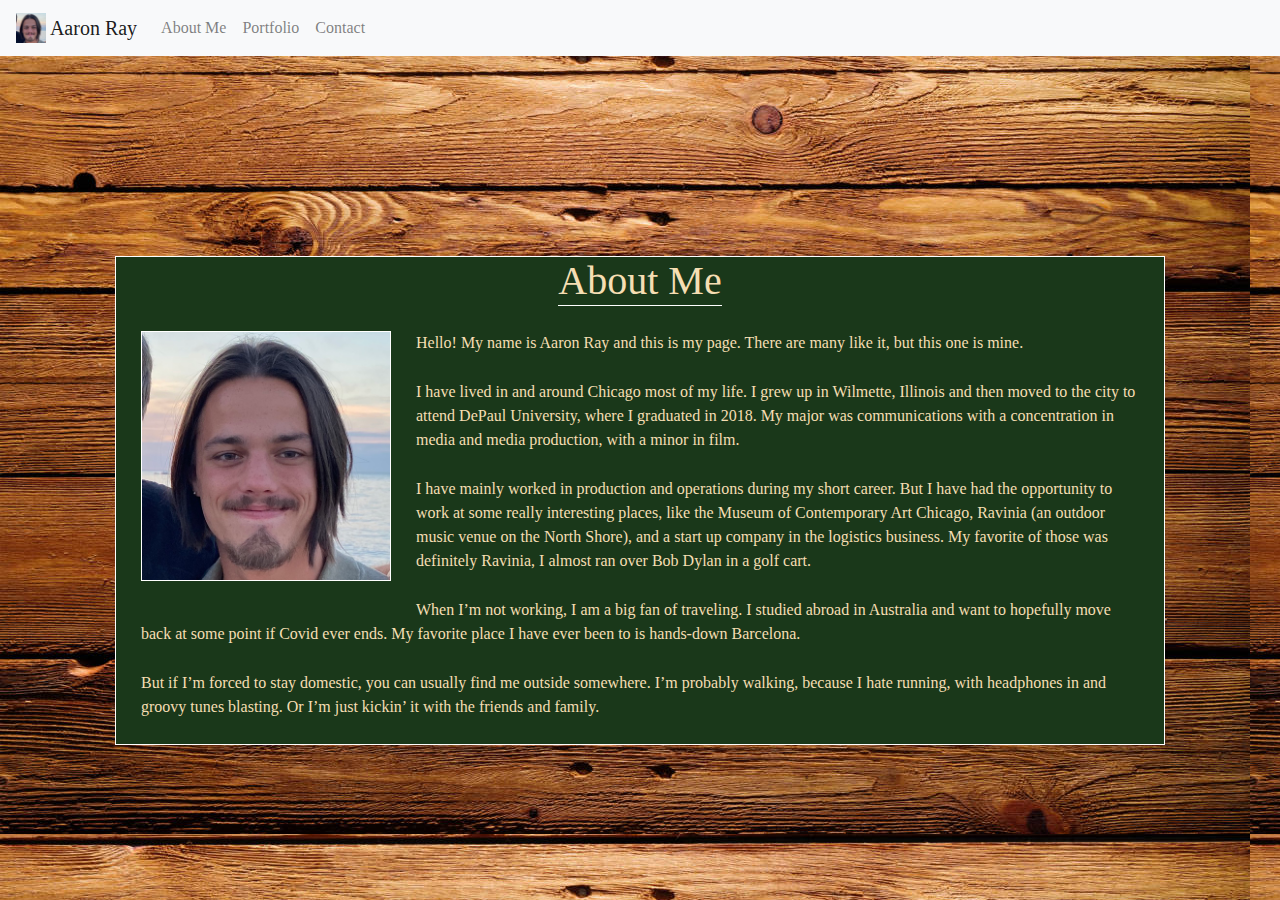
<file: index.html>
<!DOCTYPE html>
<html lang="en">
<head>
    <meta charset="UTF-8">
    <meta name="viewport" content="width=device-width, initial-scale=1.0,">
    <title>About Me</title>
    <link rel="stylesheet" href="https://maxcdn.bootstrapcdn.com/bootstrap/4.0.0/css/bootstrap.min.css" integrity="sha384-Gn5384xqQ1aoWXA+058RXPxPg6fy4IWvTNh0E263XmFcJlSAwiGgFAW/dAiS6JXm" crossorigin="anonymous">
    <link rel="stylesheet" href="style.css">
    <script src="https://code.jquery.com/jquery-3.2.1.slim.min.js" integrity="sha384-KJ3o2DKtIkvYIK3UENzmM7KCkRr/rE9/Qpg6aAZGJwFDMVNA/GpGFF93hXpG5KkN" crossorigin="anonymous"></script>
    <script src="https://cdnjs.cloudflare.com/ajax/libs/popper.js/1.12.9/umd/popper.min.js" integrity="sha384-ApNbgh9B+Y1QKtv3Rn7W3mgPxhU9K/ScQsAP7hUibX39j7fakFPskvXusvfa0b4Q" crossorigin="anonymous"></script>
    <script src="https://maxcdn.bootstrapcdn.com/bootstrap/4.0.0/js/bootstrap.min.js" integrity="sha384-JZR6Spejh4U02d8jOt6vLEHfe/JQGiRRSQQxSfFWpi1MquVdAyjUar5+76PVCmYl" crossorigin="anonymous"></script>
</head>
<body>
    <nav id="nav" class="navbar navbar-expand-lg navbar-light bg-light">
        <a class="navbar-brand" href="./index.html">
            <img src="./myImages/myAssets/me.jpg" width="30" height="30" class="d-inline-block align-top" alt="Photo of Aaron Ray">     Aaron Ray
          </a>
        <button class="navbar-toggler" type="button" data-toggle="collapse" data-target="#navbarNav" aria-controls="navbarNav" aria-expanded="false" aria-label="Toggle navigation">
          <span class="navbar-toggler-icon"></span>
        </button>
        <div class="collapse navbar-collapse" id="navbarNav">
          <ul class="navbar-nav">
            <li class="nav-item">
                <a class="nav-link" href="#">About Me</a>
              </li>
            <li class="nav-item">
              <a class="nav-link" href="./portfolio.html">Portfolio</a>
            </li>
            <li class="nav-item">
              <a class="nav-link" href="./contact.html">Contact</a>
            </li>
          </ul>
        </div>
      </nav>
    <div class="container-fluid">
        <div class = "mainBody border border-white"  >
                <div class="row" class="aboutMe">
                    <h1 class= "border-bottom border-white">About Me</h1>
                </div>
                <div class="row">
                    <div class="col-lg-12">
                        <img src="./myImages/myAssets/me.jpg" class ="pull-left border border-white" id="me" alt="Photo of Aaron Ray">
                        <p>
                            Hello! My name is Aaron Ray and this is my page. There are many like it, but this one is mine. 
                        </p>
                        <p>
                         I have lived in and around Chicago most of my life. I grew up in Wilmette, Illinois and then moved to the city to attend DePaul University, where I graduated in 2018. My major was communications with a concentration in media and media production, with a minor in film.
                        </p>
                        <p> 
                        I have mainly worked in production and operations during my short career. But I have had the opportunity to work at some really interesting places, like the Museum of Contemporary Art Chicago, Ravinia (an outdoor music venue on the North Shore), and a start up company in the logistics business. My favorite of those was definitely Ravinia, I almost ran over Bob Dylan in a golf cart. 
                        </p>
                        <p>
                         When I’m not working, I am a big fan of traveling. I studied abroad in Australia and want to hopefully move back at some point if Covid ever ends. My favorite place I have ever been to is hands-down Barcelona.
                        </p>
                        <p>
	                    But if I’m forced to stay domestic, you can usually find me outside somewhere. I’m probably walking, because I hate running, with headphones in and groovy tunes blasting. Or I’m just kickin’ it with the friends and family. 
                        </p>
                    </div>
                </div>
        </div>
    </div>
</body>

</html>
</file>
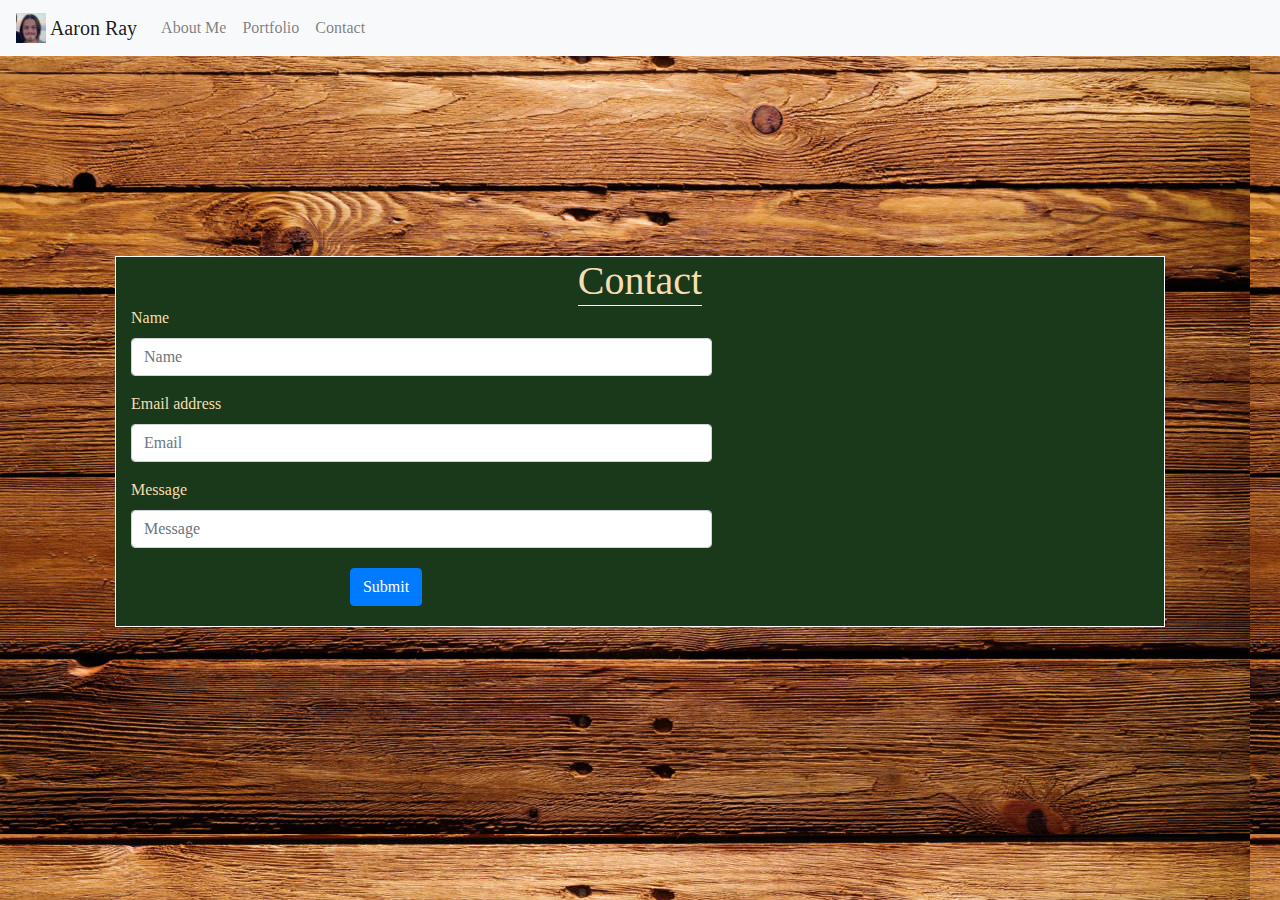
<file: contact.html>
<!DOCTYPE html>
<html lang="en">
<head>
    <meta charset="UTF-8">
    <meta name="viewport" content="width=device-width, initial-scale=1.0">
    <title>Portfolio</title>
    <link rel="stylesheet" href="https://maxcdn.bootstrapcdn.com/bootstrap/4.0.0/css/bootstrap.min.css" integrity="sha384-Gn5384xqQ1aoWXA+058RXPxPg6fy4IWvTNh0E263XmFcJlSAwiGgFAW/dAiS6JXm" crossorigin="anonymous">
    <link rel="stylesheet" href="style.css">
    <script src="https://code.jquery.com/jquery-3.2.1.slim.min.js" integrity="sha384-KJ3o2DKtIkvYIK3UENzmM7KCkRr/rE9/Qpg6aAZGJwFDMVNA/GpGFF93hXpG5KkN" crossorigin="anonymous"></script>
    <script src="https://cdnjs.cloudflare.com/ajax/libs/popper.js/1.12.9/umd/popper.min.js" integrity="sha384-ApNbgh9B+Y1QKtv3Rn7W3mgPxhU9K/ScQsAP7hUibX39j7fakFPskvXusvfa0b4Q" crossorigin="anonymous"></script>
    <script src="https://maxcdn.bootstrapcdn.com/bootstrap/4.0.0/js/bootstrap.min.js" integrity="sha384-JZR6Spejh4U02d8jOt6vLEHfe/JQGiRRSQQxSfFWpi1MquVdAyjUar5+76PVCmYl" crossorigin="anonymous"></script>
</head>
<body>
    <nav class="navbar navbar-expand-lg navbar-light bg-light">
        <a class="navbar-brand" href="./index.html">
            <img src="./myImages/myAssets/me.jpg" width="30" height="30" class="d-inline-block align-top" alt="Photo of Aaron Ray">     Aaron Ray
          </a>
        <button class="navbar-toggler" type="button" data-toggle="collapse" data-target="#navbarNav" aria-controls="navbarNav" aria-expanded="false" aria-label="Toggle navigation">
          <span class="navbar-toggler-icon"></span>
        </button>
        <div class="collapse navbar-collapse" id="navbarNav">
          <ul class="navbar-nav">
            <li class="nav-item">
                <a class="nav-link" href="./index.html">About Me</a>
              </li>
            <li class="nav-item">
            <li class="nav-item">
              <a class="nav-link" href="./portfolio.html">Portfolio</a>
            </li>
            <li class="nav-item">
              <a class="nav-link" href="./contact.html">Contact</a>
            </li>
          </ul>
        </div>
    </nav>
    <div class="container-fluid">
        <div class = "mainBody border border-white"  >
                <div class="row" class="aboutMe">
                    <h1 class= "border-bottom border-white">Contact</h1>
                </div>
                <form>
                    <div class="form-group col-7">
                        <label for="exampleInputPassword1">Name</label>
                        <input type="Name" class="form-control" id="exampleInputPassword1" placeholder="Name">
                    </div>
                    <div class="form-group col-7">
                        <label for="exampleInputEmail1">Email address</label>
                        <input type="email" class="form-control" id="exampleInputEmail1" aria-describedby="emailHelp" placeholder="Email">
                    </div>
                    <div class="form-group col-7">
                        <label for="exampleInputPassword1">Message</label>
                        <input type="Message" class="form-control" id="exampleInputPassword1" placeholder="Message">
                    </div>
                    <div class="submit">
                    <button type="submit" class="btn btn-primary">Submit</button>
                </div>
              </form>
        </div>
    </div>
</body>
</html>
</file>
<file: style.css>
*{
    font-family: 'Peddana', serif;
    color: wheat
}
.mainBody{
    width: auto;
    height: auto;
    margin: 100px;
    background-color: rgb(26, 56, 26);
    position: relative;
    top: 100px;
}
body{
    background-image: url(./myImages/myAssets/wood.jpg);
}
.aboutMe{
padding-bottom: 5%;
border-bottom: thin sol;
border-width: 5%;
border-color: whitesmoke;
}
#me{
    height: 250px;
    width: auto;
    margin: auto;
    float: left;
    margin: 25px;
}
h1{
    text-align: center;
    margin: auto;
    color: wheat
    
}
p{
    color: wheat;
    margin: 25px;
}
.myImg{
    margin: 50px;
}
.submit{
    margin:20px;
    text-align: center;
    width: 500px
}
</file>
